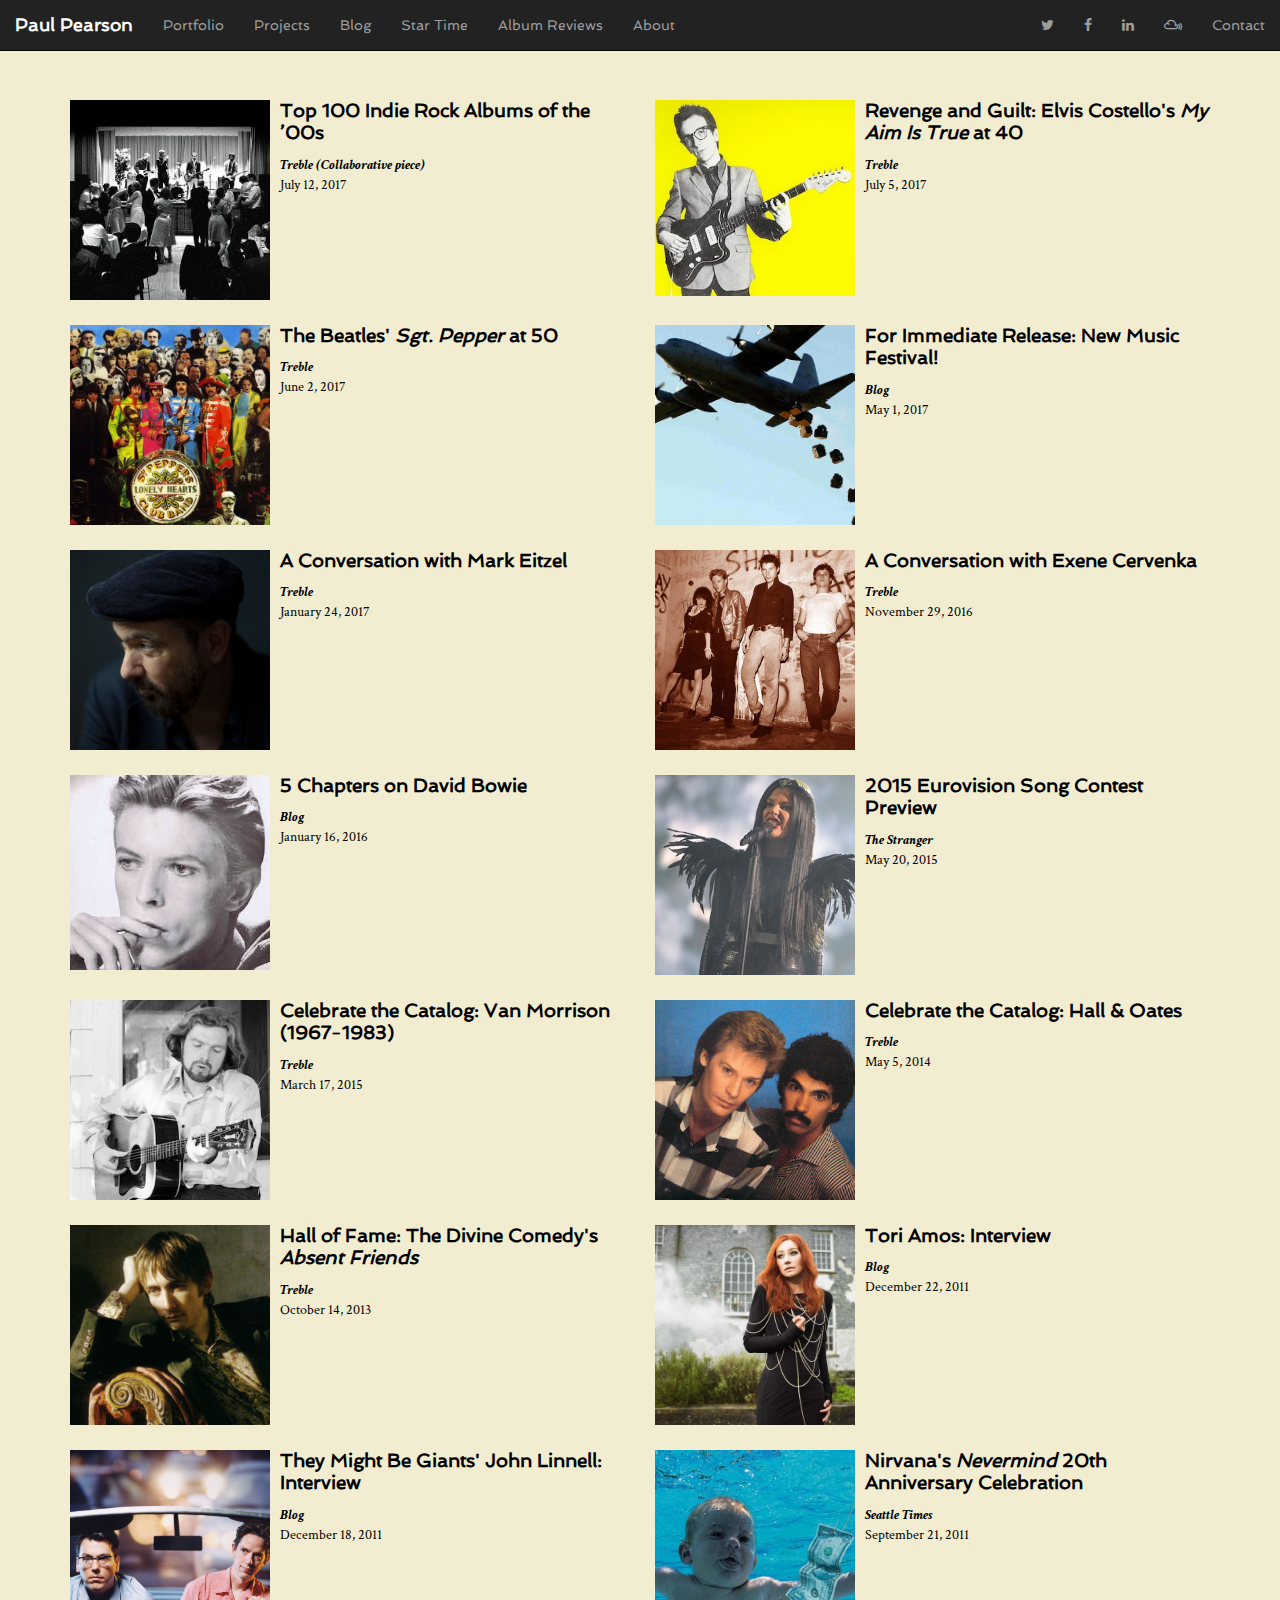
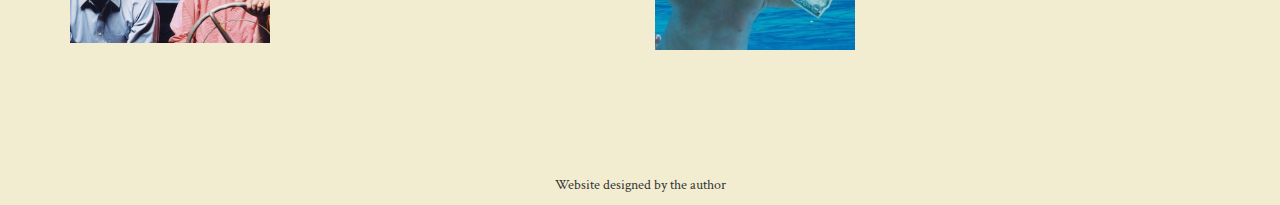
<file: index.html>
<!DOCTYPE html>
<html>

<head>
   <meta charset="utf-8">
   <meta name="viewport" content="width=device-width, initial-scale=1">
   <link rel="stylesheet" href="https://maxcdn.bootstrapcdn.com/bootstrap/3.3.7/css/bootstrap.min.css">
   <link rel="stylesheet" href="https://cdnjs.cloudflare.com/ajax/libs/font-awesome/4.7.0/css/font-awesome.min.css">
   <link rel="stylesheet" type="text/css" href="portfolio-1707.css">
   <link href="https://fonts.googleapis.com/css?family=Crimson+Text:400,400i,700,700i|Spinnaker" rel="stylesheet">
   <title>Paul Pearson - Portfolio</title>
</head>

<body>
   <nav class="navbar navbar-inverse navbar-fixed-top">
      <div class="container-fluid">
         <div class="navbar-header">
            <button type="button" class="navbar-toggle" data-toggle="collapse" data-target="#myNavbar">
               <span class="icon-bar"></span>
               <span class="icon-bar"></span>
               <span class="icon-bar"></span>
            </button>
            <a class="navbar-brand" href="index.html" id="pearson">Paul Pearson</a>
         </div>
         <div class="collapse navbar-collapse" id="myNavbar">
            <ul class="nav navbar-nav nav-pearson">
               <li><a href="index.html">Portfolio</a>
               </li>
               <li><a href="projects.html">Projects</a>
               </li>
               <li><a href="http://paul-pearson.blogspot.com" target="_blank">Blog</a>
               </li>
               <li><a href="http://startimeseattle.blogspot.com" target="_blank">Star Time</a>
               </li>
               <li><a href="reviews.html">Album Reviews</a>
               </li>
               <li><a href="about.html">About</a>
               </li>
            </ul>
            <ul class="nav navbar-nav navbar-right nav-pearson">
               <li><a href="http://www.twitter.com/paulshrug/" target="_blank"><i class="fa fa-twitter" aria-hidden="true"></i></a>
               </li>
               <li><a href="http://www.facebook.com/paulpearsonseattle" target="_blank"><i class="fa fa-facebook" aria-hidden="true"></i></a>
               </li>
               <li><a href="http://www.linkedin.com/in/paulpearson" target="_blank"><i class="fa fa-linkedin" aria-hidden="true"></i></a>
               </li>
               <li><a href="http://www.mixcloud.com/paulpearsonseattle" target="_blank"><i class="fa fa-mixcloud" aria-hidden="true"></i></a>
               </li>
               <li><a href="contact.html">Contact</a>
               </li>
            </ul>
         </div>
      </div>
   </nav>
   <div class="container">
      <div id="featureBoxes">
         <div class="row">
            <div class="col-lg-6 col-xs-12 bottom25px">
               <a href="http://www.treblezine.com/35784-100-best-indie-rock-albums-of-the-00s/" target="_blank"><img src="images/indie-rock-of-00s.jpg">
                  <p class="articleTitle">Top 100 Indie Rock Albums of the ’00s</p>
                  <div class="publication">Treble (Collaborative piece)</div>
                  <div class="pubDate">July 12, 2017</div>
               </a>
            </div>
            <div class="col-lg-6 col-xs-12 bottom25px">
               <a href="http://www.treblezine.com/35781-revenge-and-guilt-XXX-elvis-costellos-my-aim-is-true-at-40/"><img src="images/elvis-costello.jpg">
                  <p class="articleTitle">Revenge and Guilt: Elvis Costello's <em>My Aim Is True</em> at 40</p>
                  <div class="publication">Treble</div>
                  <div class="pubDate">July 5, 2017</div>
               </a>
            </div>
         </div>
         <div class="row">
            <div class="col-lg-6 col-xs-12 bottom25px">
               <a href="http://www.treblezine.com/35467-beatles-sgt-peppers-lonely-hearts-club-band-hall-fame/" target="_blank"><img src="images/sgt-pepper.jpg">
                  <p class="articleTitle">The Beatles' <em>Sgt. Pepper</em> at 50</p>
                  <div class="publication">Treble</div>
                  <div class="pubDate">June 2, 2017</div>
               </a>
            </div>
            <div class="col-lg-6 col-xs-12 bottom25px">
               <a href="https://paul-pearson.blogspot.com/2017/05/post-20170501-for-immediate-release-new-music-festival.html"><img src="images/music-festival.jpg">
                  <p class="articleTitle">For Immediate Release: New Music Festival!</p>
                  <div class="publication">Blog</div>
                  <div class="pubDate">May 1, 2017</div>
               </a>
            </div>
         </div>
         <div class="row">
            <div class="col-lg-6 col-xs-12 bottom25px">
               <a href="http://www.treblezine.com/33644-mark-eitzel-interview-touring-band-beautiful-thing/"><img src="images/mark-eitzel.jpg">
                  <p class="articleTitle">A Conversation with Mark Eitzel</p>
                  <div class="publication">Treble</div>
                  <div class="pubDate">January 24, 2017</div>
               </a>
            </div>
            <div class="col-lg-6 col-xs-12 bottom25px">
               <a href="http://www.treblezine.com/32946-x-interview-exene-cervenka-everything-done/"><img src="images/exene.jpg">
                  <p class="articleTitle">A Conversation with Exene Cervenka</p>
                  <div class="publication">Treble</div>
                  <div class="pubDate">November 29, 2016</div>
               </a>
            </div>
         </div>
         <div class="row">
            <div class="col-lg-6 col-xs-12 bottom25px">
               <a href="bowie.html"><img src="images/david-bowie.jpg">
                  <p class="articleTitle">5 Chapters on David Bowie</p>
                  <div class="publication">Blog</div>
                  <div class="pubDate">January 16, 2016</div>
               </a>
            </div>
            <div class="col-lg-6 col-xs-12 bottom25px">
               <a href="https://www.thestranger.com/music/feature/2015/05/20/22244645/screw-sasquatch-im-watching-the-eurovision-song-contest-this-weekend"><img src="images/eurovision.jpg">
                  <p class="articleTitle">2015 Eurovision Song Contest Preview</p>
                  <div class="publication">The Stranger</div>
                  <div class="pubDate">May 20, 2015</div>
               </a>
            </div>
         </div>
         <div class="row">
            <div class="col-lg-6 col-xs-12 bottom25px">
               <a href="http://www.treblezine.com/22125-celebrate-the-catalog-van-morrison-discography/"><img src="images/van-morrison.jpg">
                  <p class="articleTitle">Celebrate the Catalog: Van Morrison (1967-1983)</p>
                  <div class="publication">Treble</div>
                  <div class="pubDate">March 17, 2015</div>
               </a>
            </div>
            <div class="col-lg-6 col-xs-12 bottom25px">
               <a href="http://www.treblezine.com/celebrate-catalog-hall-and-oates-discography/"><img src="images/hall-oates.jpg">
                  <p class="articleTitle">Celebrate the Catalog: Hall & Oates</p>
                  <div class="publication">Treble</div>
                  <div class="pubDate">May 5, 2014</div>
               </a>
            </div>
         </div>
         <div class="row">
            <div class="col-lg-6 col-xs-12 bottom25px">
               <a href="http://www.treblezine.com/hall-of-fame-the-divine-comedy-absent-friends"><img src="images/divine-comedy.jpg">
                  <p class="articleTitle">Hall of Fame: The Divine Comedy's <em>Absent Friends</em></p>
                  <div class="publication">Treble</div>
                  <div class="pubDate">October 14, 2013</div>
               </a>
            </div>
            <div class="col-lg-6 col-xs-12 bottom25px">
               <a href="https://paul-pearson.blogspot.com/2011/12/tori-amos-interview.html"><img src="images/tori-amos.jpg">
                  <p class="articleTitle">Tori Amos: Interview</p>
                  <div class="publication">Blog</div>
                  <div class="pubDate">December 22, 2011</div>
               </a>
            </div>
         </div>
          <div class="row">
            <div class="col-lg-6 col-xs-12 bottom25px">
               <a href="https://paul-pearson.blogspot.com/2011/12/they-might-be-giants-john-linnell.html"><img src="images/they-might-be-giants.jpg">
                  <p class="articleTitle">They Might Be Giants' John Linnell: Interview</p>
                  <div class="publication">Blog</div>
                  <div class="pubDate">December 18, 2011</div>
               </a>
            </div>
            <div class="col-lg-6 col-xs-12 bottom25px">
               <a href="http://www.seattletimes.com/entertainment/joyful-night-celebrates-nirvanas-legacy"><img src="images/nirvana.jpg">
                  <p class="articleTitle">Nirvana's <em>Nevermind</em> 20th Anniversary Celebration</p>
                  <div class="publication">Seattle Times</div>
                  <div class="pubDate">September 21, 2011</div>
               </a>
            </div>
         </div>
     </div>
   </div>
   <p id="designCredit">Website designed by the author</p>
   <!-- Scripts -->
   <script src="https://ajax.googleapis.com/ajax/libs/jquery/3.2.1/jquery.min.js"></script>
   <script src="https://maxcdn.bootstrapcdn.com/bootstrap/3.3.7/js/bootstrap.min.js"></script>
   <!-- End scripts -->

</body>

</html>
</file>
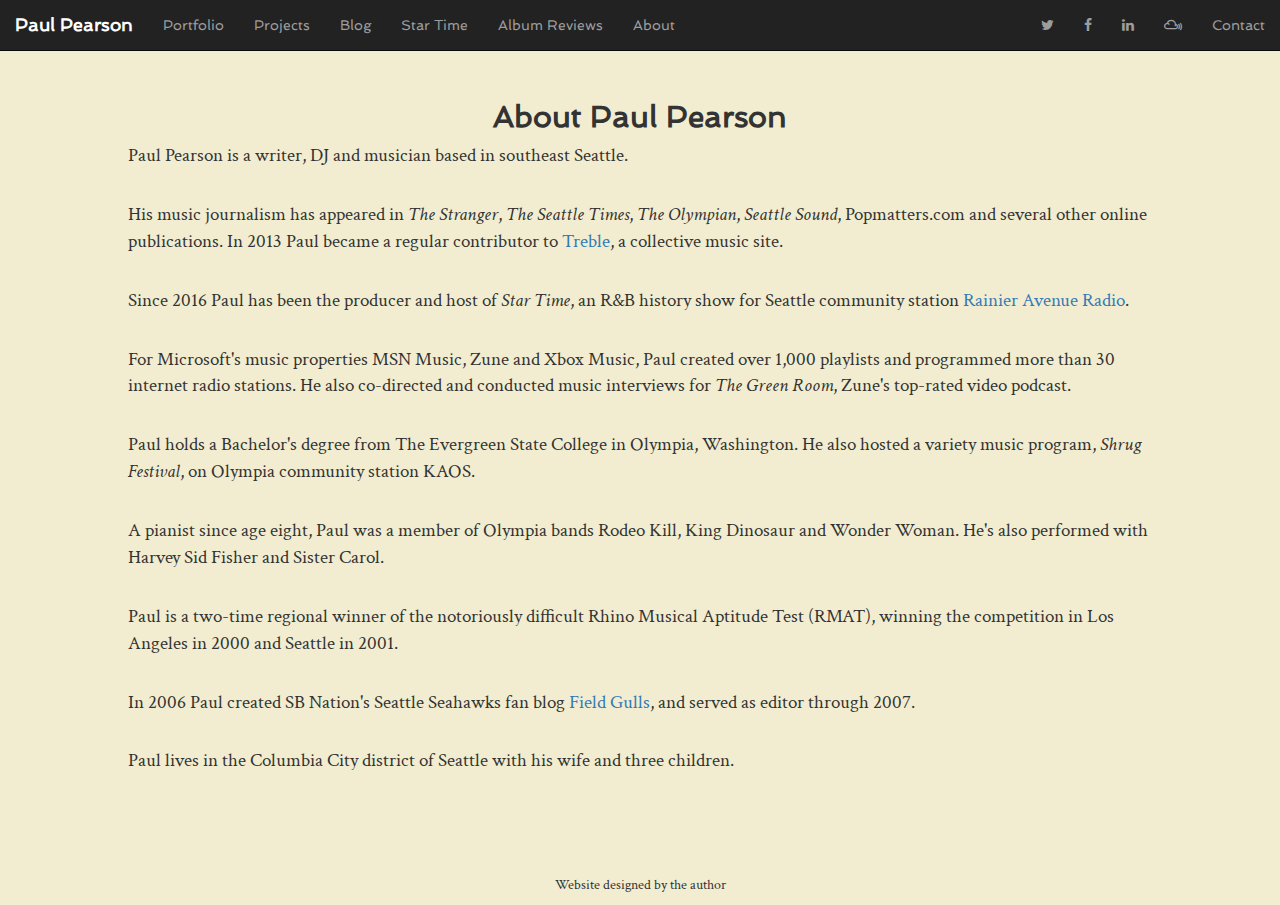
<file: about.html>
<!DOCTYPE html>
<html>

<head>
   <meta charset="utf-8">
   <meta name="viewport" content="width=device-width, initial-scale=1">
   <link rel="stylesheet" href="https://maxcdn.bootstrapcdn.com/bootstrap/3.3.7/css/bootstrap.min.css">
   <link rel="stylesheet" href="https://cdnjs.cloudflare.com/ajax/libs/font-awesome/4.7.0/css/font-awesome.min.css">
   <link rel="stylesheet" type="text/css" href="portfolio-1707.css">
   <link href="https://fonts.googleapis.com/css?family=Crimson+Text:400,400i,700,700i|Spinnaker" rel="stylesheet">
   <title>About Paul Pearson</title>
</head>

<body>
   <nav class="navbar navbar-inverse navbar-fixed-top">
      <div class="container-fluid">
         <div class="navbar-header">
            <button type="button" class="navbar-toggle" data-toggle="collapse" data-target="#myNavbar">
               <span class="icon-bar"></span>
               <span class="icon-bar"></span>
               <span class="icon-bar"></span>
            </button>
            <a class="navbar-brand" href="index.html" id="pearson">Paul Pearson</a>
         </div>
         <div class="collapse navbar-collapse" id="myNavbar">
            <ul class="nav navbar-nav nav-pearson">
               <li><a href="index.html">Portfolio</a>
               </li>
               <li><a href="projects.html">Projects</a>
               </li>
               <li><a href="http://paul-pearson.blogspot.com" target="_blank">Blog</a>
               </li>
               <li><a href="http://startimeseattle.blogspot.com" target="_blank">Star Time</a>
               </li>
               <li><a href="reviews.html">Album Reviews</a>
               </li>
               <li><a href="about.html">About</a>
               </li>
            </ul>
            <ul class="nav navbar-nav navbar-right nav-pearson">
               <li><a href="http://www.twitter.com/paulshrug/" target="_blank"><i class="fa fa-twitter" aria-hidden="true"></i></a>
               </li>
               <li><a href="http://www.facebook.com/paulpearsonseattle" target="_blank"><i class="fa fa-facebook" aria-hidden="true"></i></a>
               </li>
               <li><a href="http://www.linkedin.com/in/paulpearson" target="_blank"><i class="fa fa-linkedin" aria-hidden="true"></i></a>
               </li>
               <li><a href="http://www.mixcloud.com/paulpearsonseattle" target="_blank"><i class="fa fa-mixcloud" aria-hidden="true"></i></a>
               </li>
               <li><a href="contact.html">Contact</a>
               </li>
            </ul>
         </div>
      </div>
   </nav>
   <div class="container">
   <h2 id="sectionHead">About Paul Pearson</h2>
   </div>
<div id="articleWrap">
<p>Paul Pearson is a writer, DJ and musician based in southeast Seattle.</p>
         <p>His music journalism has appeared in <em>The Stranger</em>, <em>The Seattle Times</em>, <em>The Olympian</em>, <em>Seattle Sound</em>, Popmatters.com and several other online publications. In 2013 Paul became a regular contributor to <a href="http://www.treblezine.com">Treble</a>, a collective music site.</p>
         <p>Since 2016 Paul has been the producer and host of <em>Star Time</em>, an R&B history show for Seattle community station <a href="http://rainieravenueradio.world">Rainier Avenue Radio</a>.</p>
         <p>For Microsoft's music properties MSN Music, Zune and Xbox Music, Paul created over 1,000 playlists and programmed more than 30 internet radio stations. He also co-directed and conducted music interviews for <em>The Green Room</em>, Zune's top-rated video podcast.</p>
         <p>Paul holds a Bachelor's degree from The Evergreen State College in Olympia, Washington. He also hosted a variety music program, <em>Shrug Festival</em>, on Olympia community station KAOS.</p>
         <p>A pianist since age eight, Paul was a member of Olympia bands Rodeo Kill, King Dinosaur and Wonder Woman. He's also performed with Harvey Sid Fisher and Sister Carol.</p>
         <p>Paul is a two-time regional winner of the notoriously difficult Rhino Musical Aptitude Test (RMAT), winning the competition in Los Angeles in 2000 and Seattle in 2001.</p>
         <p>In 2006 Paul created SB Nation's Seattle Seahawks fan blog <a href="http://www.fieldgulls.com">Field Gulls</a>, and served as editor through 2007.</p>
         <p>Paul lives in the Columbia City district of Seattle with his wife and three children.</p></div>
         </div>
      </div>
   </div>
      <p id="designCredit">Website designed by the author</div>
   <!-- Scripts -->
   <script src="https://ajax.googleapis.com/ajax/libs/jquery/3.2.1/jquery.min.js"></script>
   <script src="https://maxcdn.bootstrapcdn.com/bootstrap/3.3.7/js/bootstrap.min.js"></script>
   <!-- End scripts -->

</body>

</html>
</file>
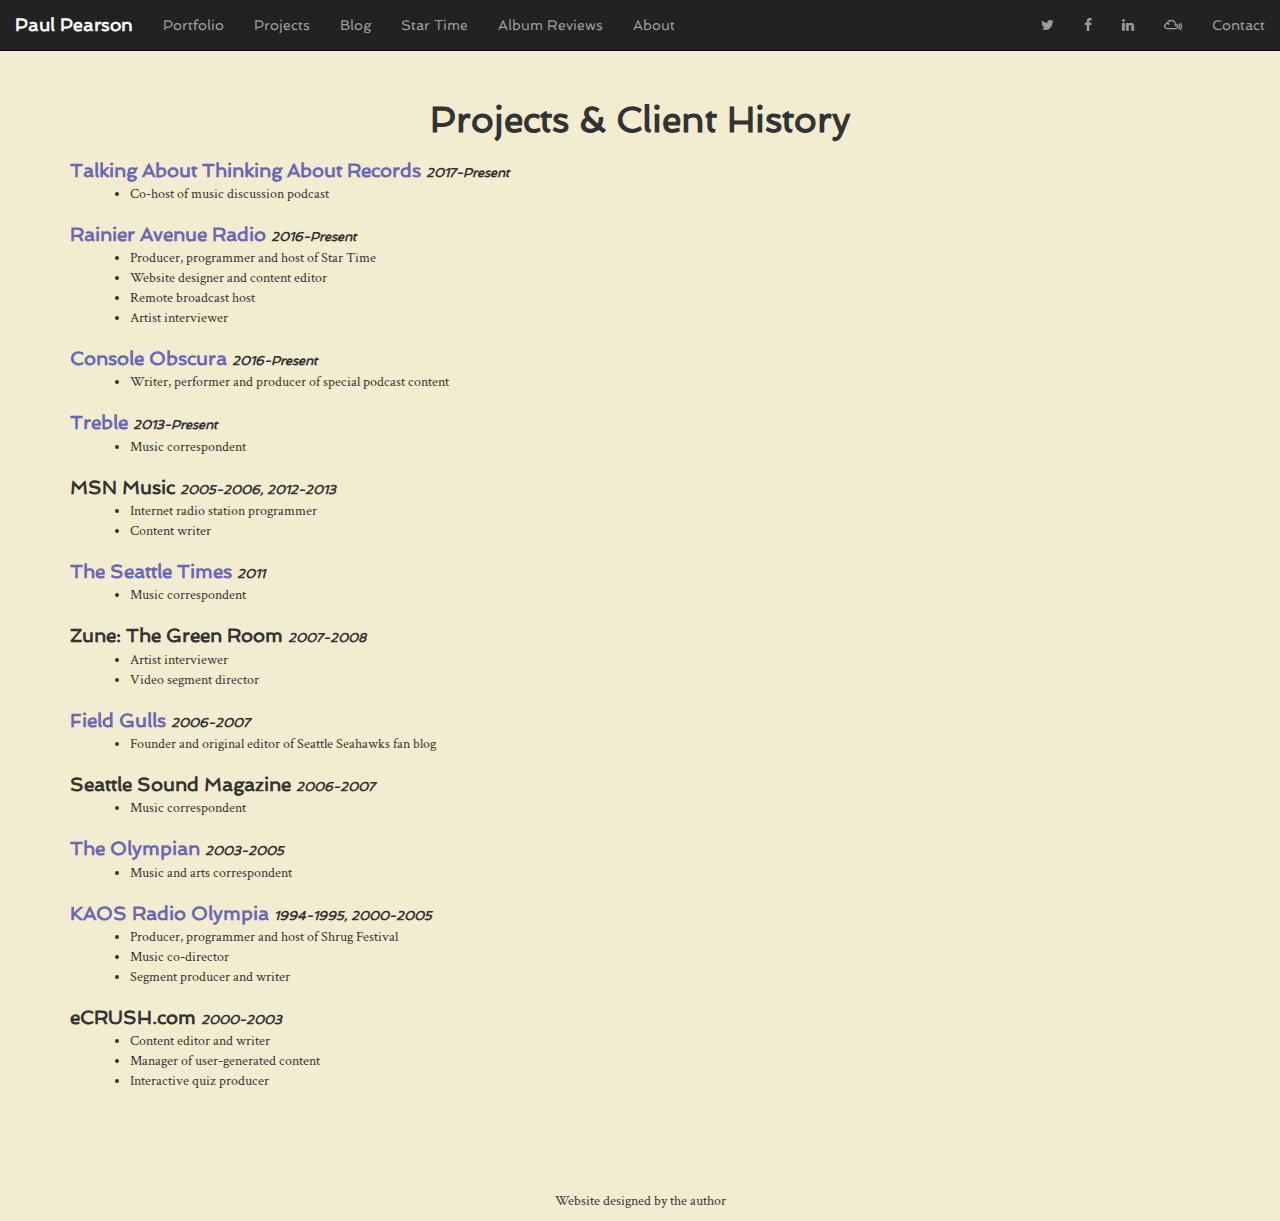
<file: projects.html>
<!DOCTYPE html>
<html>

<head>
   <meta charset="utf-8">
   <meta name="viewport" content="width=device-width, initial-scale=1">
   <link rel="stylesheet" href="https://maxcdn.bootstrapcdn.com/bootstrap/3.3.7/css/bootstrap.min.css">
   <link rel="stylesheet" href="https://cdnjs.cloudflare.com/ajax/libs/font-awesome/4.7.0/css/font-awesome.min.css">
   <link rel="stylesheet" type="text/css" href="portfolio-1707.css">
   <link href="https://fonts.googleapis.com/css?family=Crimson+Text:400,400i,700,700i|Spinnaker" rel="stylesheet">
   <title>Paul Pearson - Projects</title>
</head>

<body>
   <nav class="navbar navbar-inverse navbar-fixed-top">
      <div class="container-fluid">
         <div class="navbar-header">
            <button type="button" class="navbar-toggle" data-toggle="collapse" data-target="#myNavbar">
               <span class="icon-bar"></span>
               <span class="icon-bar"></span>
               <span class="icon-bar"></span>
            </button>
            <a class="navbar-brand" href="index.html" id="pearson">Paul Pearson</a>
         </div>
         <div class="collapse navbar-collapse" id="myNavbar">
            <ul class="nav navbar-nav nav-pearson">
               <li><a href="index.html">Portfolio</a>
               </li>
               <li><a href="projects.html">Projects</a>
               </li>
               <li><a href="http://paul-pearson.blogspot.com" target="_blank">Blog</a>
               </li>
               <li><a href="http://startimeseattle.blogspot.com" target="_blank">Star Time</a>
               </li>
               <li><a href="reviews.html">Album Reviews</a>
               </li>
               <li><a href="about.html">About</a>
               </li>
            </ul>
            <ul class="nav navbar-nav navbar-right nav-pearson">
               <li><a href="http://www.twitter.com/paulshrug/" target="_blank"><i class="fa fa-twitter" aria-hidden="true"></i></a>
               </li>
               <li><a href="http://www.facebook.com/paulpearsonseattle" target="_blank"><i class="fa fa-facebook" aria-hidden="true"></i></a>
               </li>
               <li><a href="http://www.linkedin.com/in/paulpearson" target="_blank"><i class="fa fa-linkedin" aria-hidden="true"></i></a>
               </li>
               <li><a href="http://www.mixcloud.com/paulpearsonseattle" target="_blank"><i class="fa fa-mixcloud" aria-hidden="true"></i></a>
               </li>
               <li><a href="contact.html">Contact</a>
               </li>
            </ul>
         </div>
      </div>
   </nav>
   <div class="container">
      <h1 id="sectionHead">Projects & Client History</h1>
      <div id="projectsWrap">
         <div><h2><a href="http://http://thinkingaboutrecords.libsyn.com/">Talking About Thinking About Records</a> <span class="projectDate">2017-Present</span></h2></div>
            <ul>
               <li>Co-host of music discussion podcast</li>
         </ul>
         <div><h2><a href="http://rainieravenueradio.world">Rainier Avenue Radio</a> <span class="projectDate">2016-Present</span></h2></div>
            <ul>
               <li>Producer, programmer and host of Star Time</li>
               <li>Website designer and content editor</li>
               <li>Remote broadcast host</li>
               <li>Artist interviewer</li>
         </ul>
         <div><h2><a href="http://consoleobscura.libsyn.com/">Console Obscura</a> <span class="projectDate">2016-Present</span></h2>
            <ul>
               <li>Writer, performer and producer of special podcast content</li>
            </ul>
         </div>
         <div><h2><a href="http://treblezine.com">Treble</a> <span class="projectDate">2013-Present</span></h2>
            <ul>
               <li>Music correspondent</li>
            </ul>
         </div>
         <div><h2>MSN Music <span class="projectDate">2005-2006, 2012-2013</span></h2> 
            <ul>
               <li>Internet radio station programmer</li>
               <li>Content writer</li>
            </ul>
         </div>
         <div><h2><a href="http://www.seattletimes.com">The Seattle Times</a> <span class="projectDate">2011</span></h2>
            <ul>
               <li>Music correspondent</li>
            </ul>
         </div>
         <div><h2>Zune: The Green Room <span class="projectDate">2007-2008</span></h2>
            <ul>
               <li>Artist interviewer</li>
               <li>Video segment director</li>
            </ul>
         </div>
         <div><h2><a href="http://www.fieldgulls.com">Field Gulls</a> <span class="projectDate">2006-2007</span></h2>
            <ul>
               <li>Founder and original editor of Seattle Seahawks fan blog</li>
            </ul>
         </div>
         <div><h2>Seattle Sound Magazine <span class="projectDate">2006-2007</span></h2>
            <ul>
               <li>Music correspondent</li>
            </ul>
         </div>
         <div><h2><a href="http://www.theolympian.com">The Olympian</a> <span class="projectDate">2003-2005</span></h2>
            <ul>
               <li>Music and arts correspondent</li>
            </ul>
         </div>
         <div><h2><a href="http://www.kaosradio.org">KAOS Radio Olympia</a> <span class="projectDate">1994-1995, 2000-2005</span></h2>
            <ul>
               <li>Producer, programmer and host of Shrug Festival</li>
               <li>Music co-director</li>
               <li>Segment producer and writer</li>
            </ul>
         </div>
         <div><h2>eCRUSH.com <span class="projectDate">2000-2003</span></h2>
            <ul>
               <li>Content editor and writer</li>
               <li>Manager of user-generated content</li>
               <li>Interactive quiz producer</li>
            </ul>
         </div>
      </div>
      <p id="designCredit">Website designed by the author</div>
   <!-- Scripts -->
   <script src="https://ajax.googleapis.com/ajax/libs/jquery/3.2.1/jquery.min.js"></script>
   <script src="https://maxcdn.bootstrapcdn.com/bootstrap/3.3.7/js/bootstrap.min.js"></script>
   <!-- End scripts -->

</body>

</html>
</file>
<file: portfolio-1707.css>
html {
    font-size: 16px;
}
body {
    background-color: #F2EDD0;
    font-family: 'Crimson Text', serif;
}
#pearson {
    font-family: 'Spinnaker', sans-serif;
    font-weight: bold;
    color: #ffffff;
}
.fixed-row {
    height: 1000px;
}
#sectionHead {
    margin-top: 100px;
    font-family: 'Spinnaker', sans-serif;
    text-align: center;
    font-weight: bold;
}
.nav-pearson {
    font-family: 'Spinnaker', sans-serif;
    color: #ffffff;
}
.fontSpinnaker {
    font-family: 'Spinnaker', sans-serif;
}
.sectionHead {
    text-align: center;
    font-weight: bold;
}
#featureBoxes {
    margin-top: 100px;
}
#featureBoxes img {
    max-width: 200px;
    float: left;
    margin-right: 10px;
}
#featureBoxes a {
    color: #000000;
    text-decoration: none;
}
#featureBoxes a:hover {
    color: #6968B7;
}
.articleTitle {
    font-family: 'Spinnaker', sans-serif;
    font-size: 1.2rem;
    font-weight: 700;
    line-height: 1.4rem;
}
@media all and (max-width: 767px) {
    .reviewBox {
        max-height: 200px;
        margin-bottom: 5px;
    }
    .reviewArtist {
        display: none;
    }
    .reviewTitle {
        display: none;
    }
    .reviewPub {
        display: none;
    }
}
@media all and (max-width: 480px) {
    .articleTitle {
        font-size: 1rem;
        line-height: 1.1rem;
        top: 1rem;
        padding-top: 0.5rem;
    }
    .publication,
    .pubDate {
        display: none;
    }
    #featureBoxes {
        margin-top: 70px;
    }
    #featureBoxes img {
        float: none;
    }
    #sectionHead {
        margin-top: 80px;
        font-size: 24px;
    }
    #articleWrap.head-img {
        display: block;
        height: auto;
    }
    #articleWrap p {
        font-size: 1rem;
    }
}
.publication {
    font-style: italic;
    font-weight: bold;
}
.bottom25px {
    margin-bottom: 25px;
}
#designCredit {
    margin-top: 100px;
    text-align: center;
}
#reviewsWrap {
    margin-top: 50px;
    align-content: center;
}
#reviewsWrap.row {
    height: 800px;
}
#reviewsWrap img {
    max-width: 200px;
    height: 200px;
    margin-left: auto;
    margin-right: auto;
    display: block;
    margin-bottom: 5px;
}
.reviewArtist {
    text-align: center;
    font-family: 'Spinnaker', sans-serif;
    font-weight: bold;
    line-height: 1rem;
}
.reviewTitle {
    text-align: center;
    font-family: 'Spinnaker', sans-serif;
    font-weight: bold;
    font-style: italic;
    line-height: 1rem;
}
.reviewPub {
    font-size: .75rem;
    text-align: center;
    margin-bottom: 50px;
    margin-top: 1%;
}
#reviewsWrap a {
    color: #000000;
    text-decoration: none;
}
#reviewsWrap a:hover {
    color: #6968B7;
}
.reviewBox {
    height: 320px;
}
#projectsWrap {
    margin-left: 0;
    margin-right: 0;
}
#projectsWrap h2 {
    font-size: 1.2rem;
    font-family: 'Spinnaker', sans-serif;
    margin-bottom: 0.2rem;
    font-weight: 700;
}
#projectsWrap h2 a {
    text-decoration: none;
    color: #6968b7;
}
#projectsWrap h2 a:hover {
    text-decoration: none;
    color: #59a859;
}
#projectsWrap ul {
    margin-left: 20px;
}
.projectDate {
    font-size: .8rem;
    font-style: italic;
}
#contactEmail {
    font-size: 1.5rem;
    font-weight: bold;
    text-align: center;
}
#social-links {
    display: flex;
    margin: 0 auto;
}
#social-links img {
    width: 50px;
    float: left;
    margin: 0 20px;
}
#articleWrap {
    width: 80%;
    margin: 0 auto;
    font-size: 1.2rem;
}
#articleWrap p {
    line-height: 1.4;
    margin-bottom: 2rem;
}
#articleWrap .head-img {
    float: right;
    height: 300px;
    margin: 20px;
}
.footnote {
    font-style: italic;
}
#pageLinks {
    font-size: 1.0625rem !important;
    font-weight: bold !important;
}
.previous-page {
    float: left;
}
.next-page {
    float: right;
}
</file>
